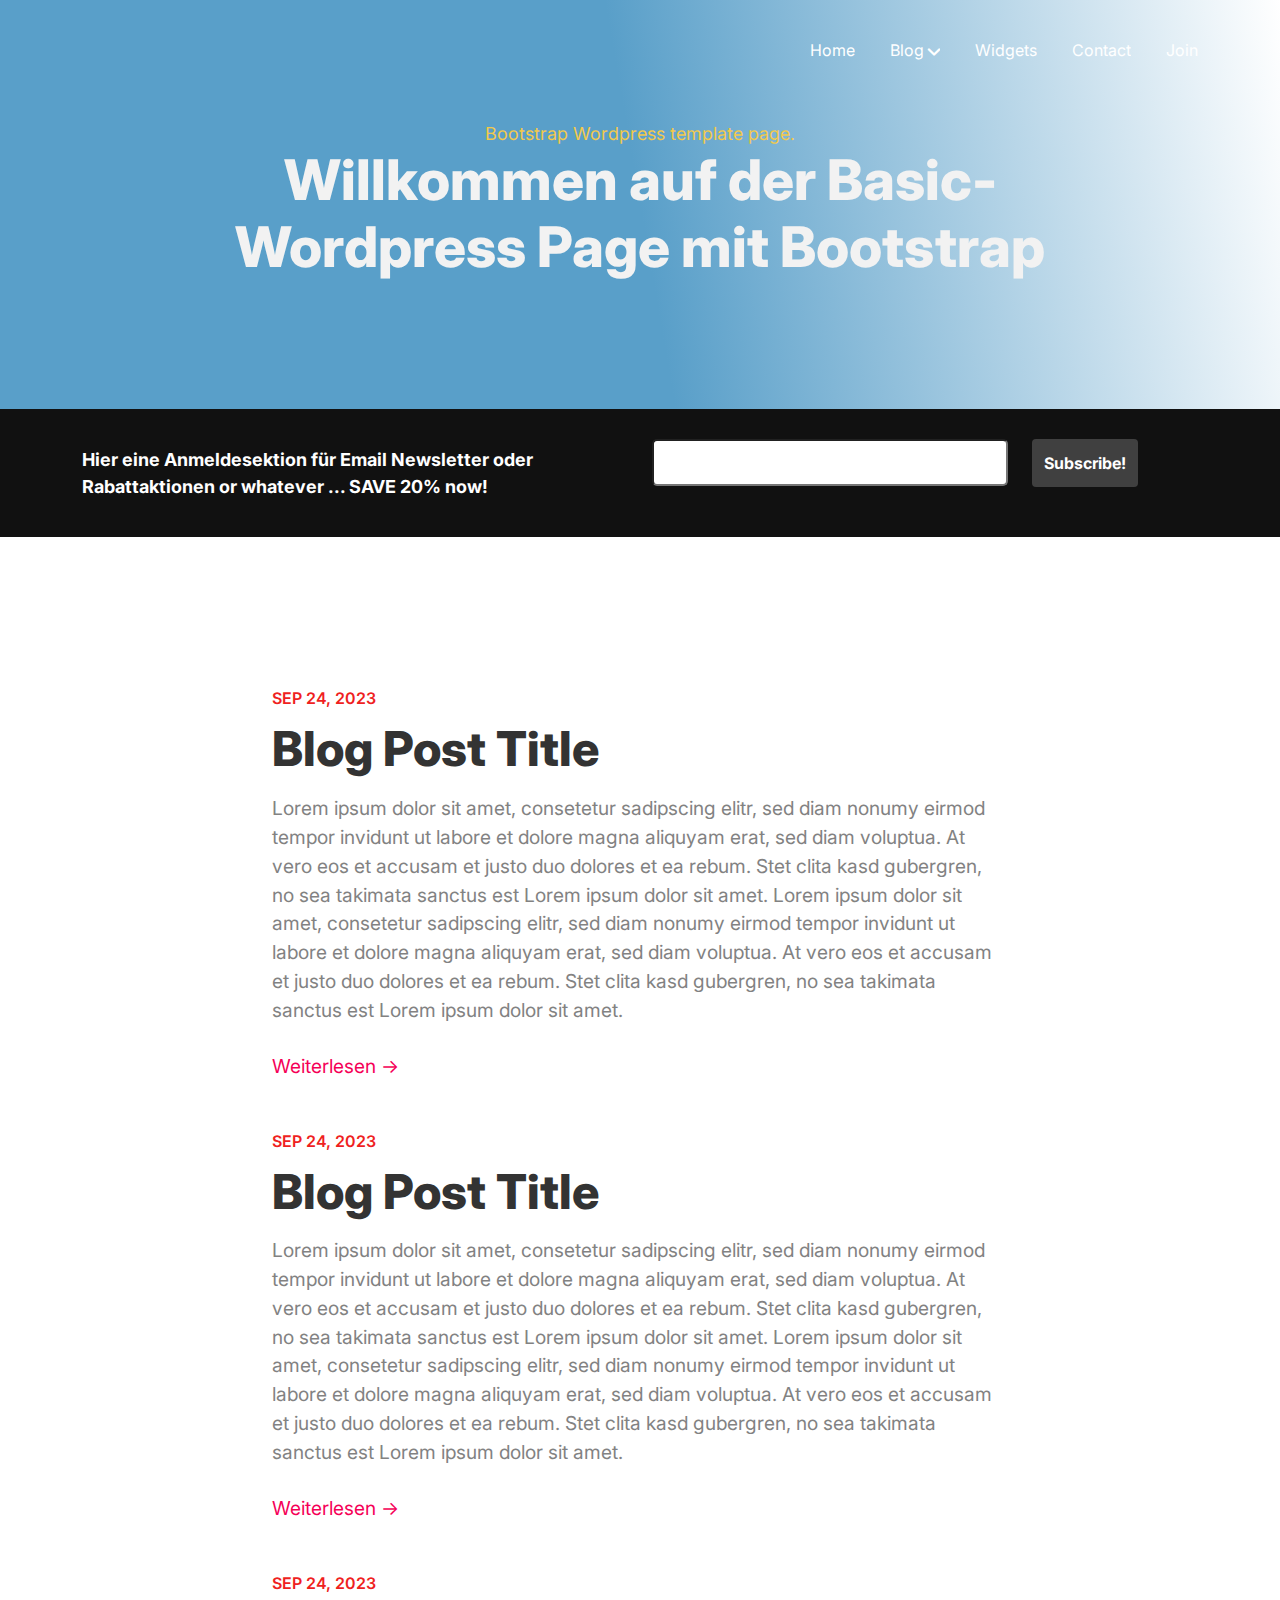
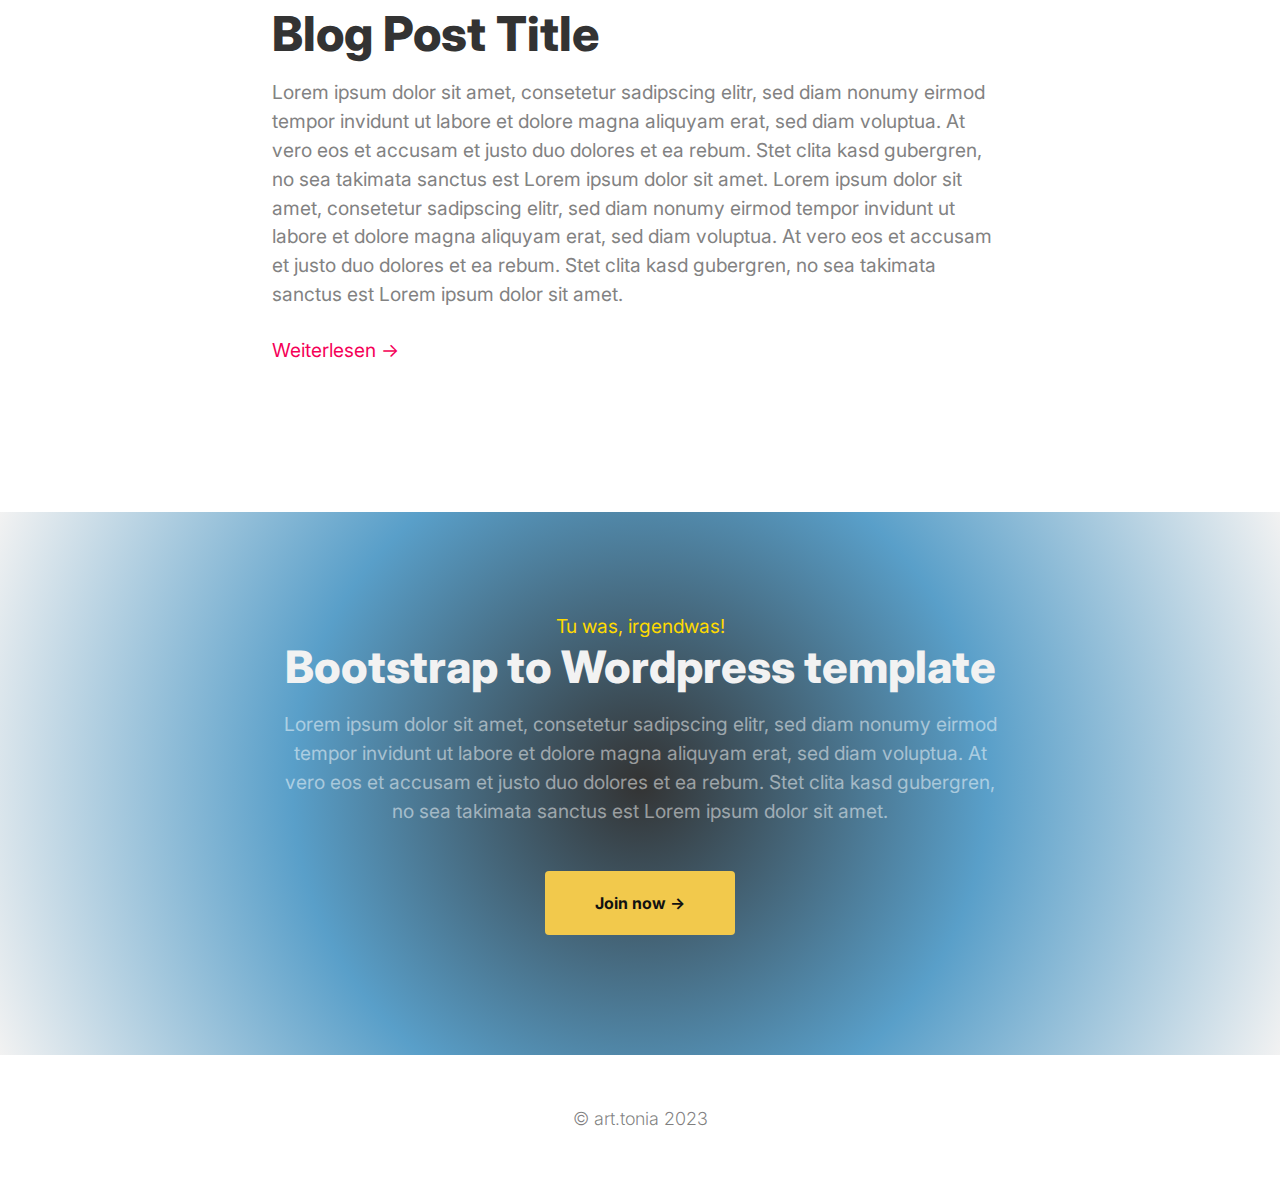
<file: index.html>
<!DOCTYPE html>
<html lang="en">

<head>
  <meta charset="UTF-8">
  <title>art.project</title>
  <meta http-equiv="X-UA-Compatible" content="IE=edge">
  <meta name="viewport" content="width=device-width, initial-scale=1.0">
  <link rel="stylesheet" href="assets/css/bootstrap.min.css">
  <link rel="stylesheet" href="assets/font/flaticon.css">
  <link rel="stylesheet" href="style.css">
  <link rel="preconnect" href="https://fonts.googleapis.com">
  <link rel="preconnect" href="https://fonts.gstatic.com" crossorigin>
  <link href="https://fonts.googleapis.com/css2?family=Inter:wght@400;500;600;700;800&display=swap" rel="stylesheet">
</head>

<body class="blog">

  <div id="top-navigation">
    <div class="container">
      <div class="row justify-content-end">
        <div class="col-md-6">
          <nav class="main-menu">
            <ul class="top-menu d-flex flex-row navigation top-menu justify-content-end list-unstyled">
              <li class="menu-item"><a href="index.html">Home</a></li>
              <li class="menu-item menu-item-has-children"><a href="#">Blog</a>
                <ul class="sub-menu">
                  <li class="menu-item"><a href="single.html">Single Page</a></li>
                  <li class="menu-item"><a href="submenu2.html">Submenu 2</a></li>
                  <li class="menu-item"><a href="submenu3.html">Submenu 3</a></li>
                  <li class="menu-item menu-item-has-children"><a href="index.html">Blog</a>
                    <ul class="sub-menu">
                      <li class="menu-item"><a href="index.html">FAQ</a></li>
                      <li class="menu-item"><a href="index.html">Contact</a></li>
                    </ul>
                  </li>
                </ul>
              </li>
              <li class="menu-item"><a href="widgets.html">Widgets</a></li>
              <li class="menu-item"><a href="contact.html">Contact</a></li>
              <li class="menu-item special-menu"><a href="join.html">Join</a></li>
            </ul>

            <button type="button" class="navbar-open">
              <i class="mobile-nav-toggler flaticon flaticon-menu"></i>
            </button>
          </nav>
        </div>
      </div>
      <!-- Mobile menu -->
      <div class="mobile-menu">
        <div class="menu-backdrop"></div>
        <div class="close-btn">
          <i class="flaticon flaticon-close"></i>
        </div>
        <nav class="menu-box">
          <ul class="navigation clearfix">

          </ul>
        </nav>
      </div>
    </div>
  </div>
  <!-- Title bar -->
  <section class="title-banner">
    <div class="container">
      <div class="row">
        <div class="col-md-10 offset-md-1 l-sm-12 offset-sm-0 overflow-hidden text-center">
          <p class="tag-line sub-title">Bootstrap Wordpress template page.</p>
          <h1 class="page-title">Willkommen auf der Basic- Wordpress Page mit Bootstrap</h1>
        </div>
      </div>
    </div>
  </section>
  <!-- subscribe bar -->
  <section class="subscribe-bar">
    <div class="container">
      <div class="row flex-vertical-center">
        <div class="col-sm-6">
          <p><strong>Hier eine Anmeldesektion für Email Newsletter oder Rabattaktionen or whatever ...
              SAVE 20% now!</strong></p>
        </div>
        <div class="col-sm-6">
          <form class="" action="index.html" method="post">
            <div class="row">
              <div class="col-md-8">
                <input type="text" name="" value="">
              </div>
              <div class="col-md-4">
                <button type="button" name="button" class="btn btn-invert">
                  Subscribe!
                </button>
              </div>
            </div>
          </form>
        </div>
      </div>
    </div>
  </section>
  <!-- Content area -->
  <div class="content-area">
    <div class="container">
      <div class="row">
        <div class="col-md-8 offset-md-2 col-sm-12 offset-sm-0 overflow-hidden">
          <!-- col-sm-12 offset-sm-0 probabaly not needed, need to check-->
          <article class="post my-5">
            <div class="meta">
              <span>Sep 24, 2023</span>
            </div>
            <h2><a href="#">Blog Post Title</a></h2>
            <p class="excerpt">
              Lorem ipsum dolor sit amet, consetetur sadipscing elitr, sed diam nonumy eirmod
              tempor invidunt ut labore et dolore magna aliquyam erat,
              sed diam voluptua. At vero eos et accusam et justo duo dolores et ea rebum. Stet
              clita kasd gubergren, no sea takimata sanctus est Lorem ipsum dolor
              sit amet. Lorem ipsum dolor sit amet, consetetur sadipscing elitr, sed diam nonumy
              eirmod tempor invidunt ut labore et dolore magna aliquyam erat,
              sed diam voluptua. At vero eos et accusam et justo duo dolores et ea rebum. Stet
              clita kasd gubergren, no sea takimata sanctus est Lorem ipsum dolor
              sit amet.
            </p>
            <a href="#" class="read-more">Weiterlesen -&gt;</a>
          </article>

          <article class="post my-5">
            <div class="meta">
              <span>Sep 24, 2023</span>
            </div>
            <h2><a href="#">Blog Post Title</a></h2>
            <p class="excerpt">
              Lorem ipsum dolor sit amet, consetetur sadipscing elitr, sed diam nonumy eirmod
              tempor invidunt ut labore et dolore magna aliquyam erat,
              sed diam voluptua. At vero eos et accusam et justo duo dolores et ea rebum. Stet
              clita kasd gubergren, no sea takimata sanctus est Lorem ipsum dolor
              sit amet. Lorem ipsum dolor sit amet, consetetur sadipscing elitr, sed diam nonumy
              eirmod tempor invidunt ut labore et dolore magna aliquyam erat,
              sed diam voluptua. At vero eos et accusam et justo duo dolores et ea rebum. Stet
              clita kasd gubergren, no sea takimata sanctus est Lorem ipsum dolor
              sit amet.
            </p>
            <a href="#" class="read-more">Weiterlesen -&gt;</a>
          </article>

          <article class="post my-5">
            <div class="meta">
              <span>Sep 24, 2023</span>
            </div>
            <h2><a href="#">Blog Post Title</a></h2>
            <p class="excerpt">
              Lorem ipsum dolor sit amet, consetetur sadipscing elitr, sed diam nonumy eirmod
              tempor invidunt ut labore et dolore magna aliquyam erat,
              sed diam voluptua. At vero eos et accusam et justo duo dolores et ea rebum. Stet
              clita kasd gubergren, no sea takimata sanctus est Lorem ipsum dolor
              sit amet. Lorem ipsum dolor sit amet, consetetur sadipscing elitr, sed diam nonumy
              eirmod tempor invidunt ut labore et dolore magna aliquyam erat,
              sed diam voluptua. At vero eos et accusam et justo duo dolores et ea rebum. Stet
              clita kasd gubergren, no sea takimata sanctus est Lorem ipsum dolor
              sit amet.
            </p>
            <a href="#" class="read-more">Weiterlesen -&gt;</a>
          </article>

        </div>
      </div>
    </div>
  </div>
  <!-- Content area end-->
  <!-- Footer -->
  <footer>
    <div class="footer-calltoaction text-center">
      <div class="container">
        <div class="row">
          <div class="col-md-8 offset-md-2 overflow-hidden">
            <p class="sub-title">Tu was, irgendwas!</p>
            <h2>Bootstrap to Wordpress template</h2>
            <p>Lorem ipsum dolor sit amet, consetetur sadipscing elitr, sed diam nonumy eirmod
              tempor invidunt ut labore et dolore magna aliquyam erat, sed diam voluptua. At vero
              eos et accusam et
              justo duo dolores et ea rebum. Stet clita kasd gubergren, no sea takimata sanctus
              est Lorem ipsum dolor sit amet.</p>
            <a href="#" class="btn btn-primary">Join now &rarr;</a>
          </div>
        </div>
      </div>
    </div>
    <div class="copyright text-center">
      <p>&copy; art.tonia 2023</p>
    </div>
  </footer>

  <!--
    <script type="text/javascript">
        console.log('DEBUG_HABUSS1');
    </script>
    -->

  <script src="assets/js/bootstrap.min.js"></script>
  <script src="assets/js/jquery-3.7.0.min.js"></script>
  <script src="assets/js/main-script.js"></script>
</body>

</html>
</file>
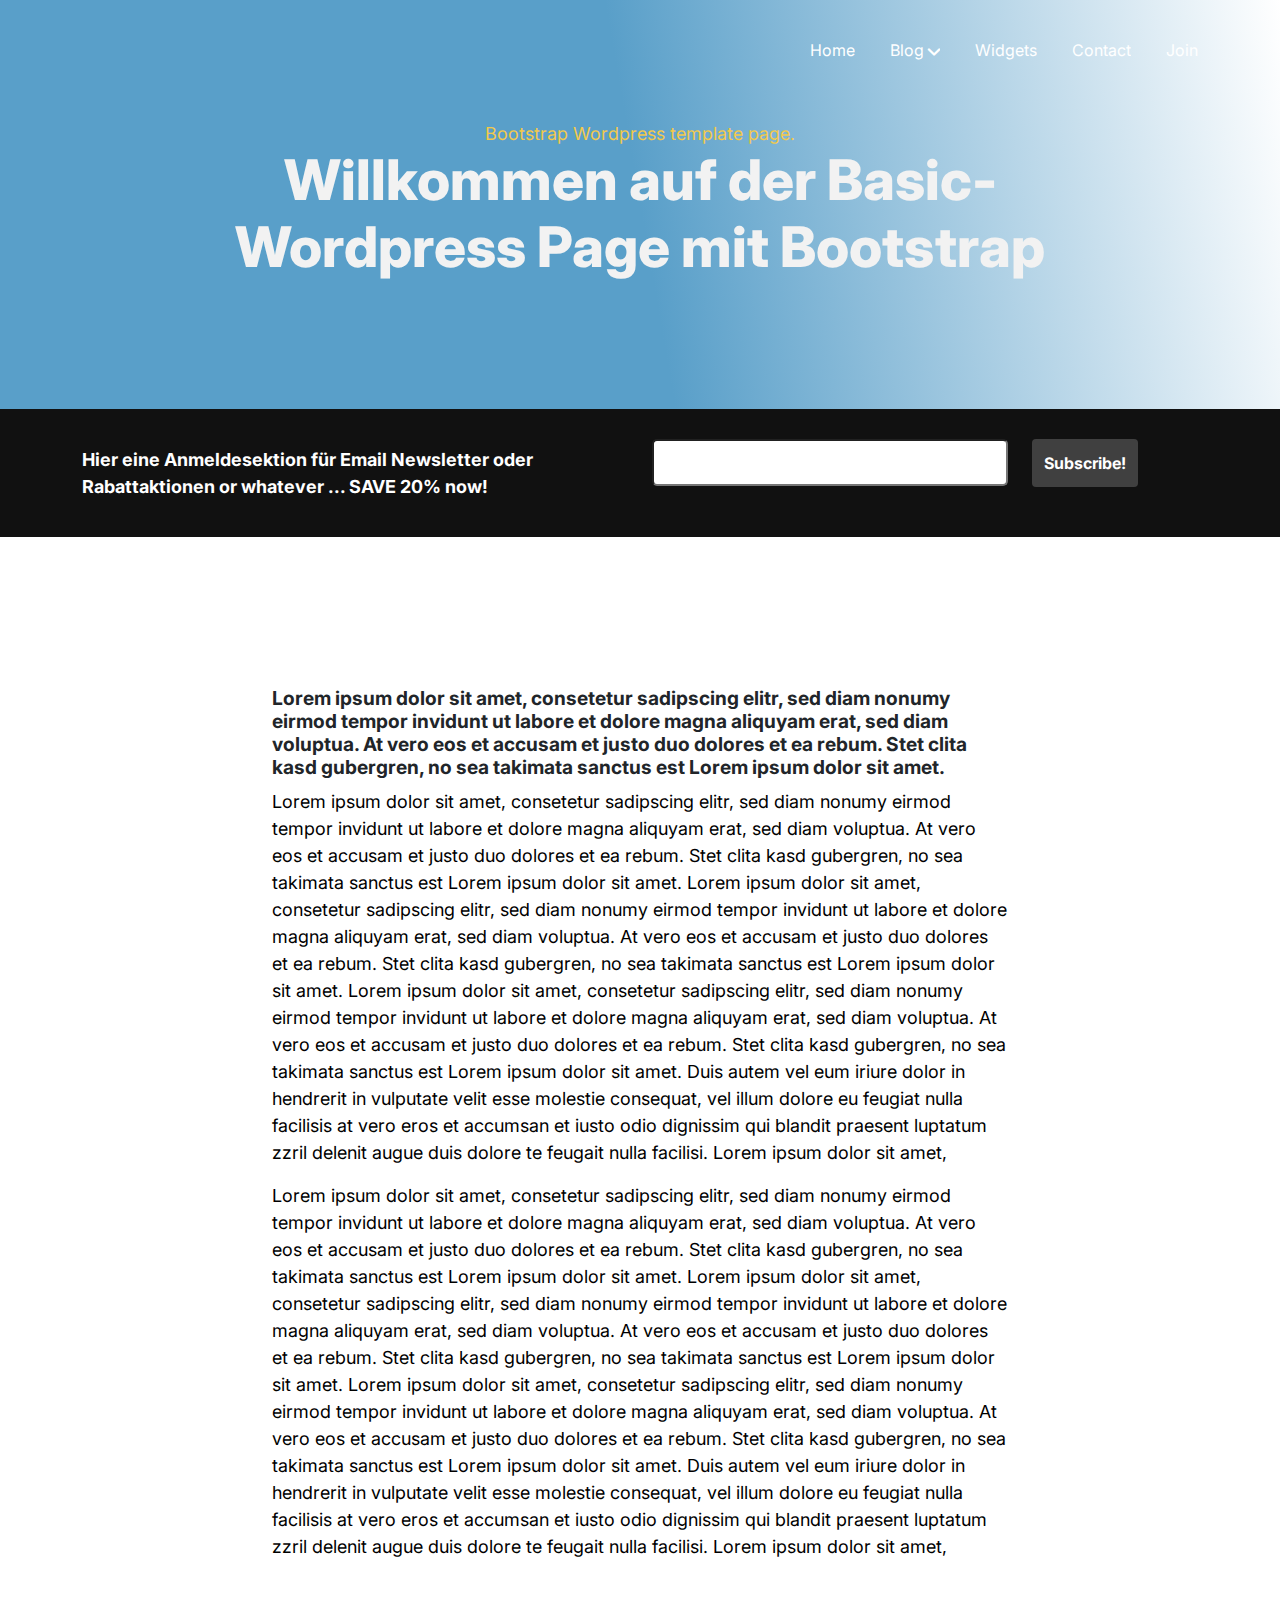
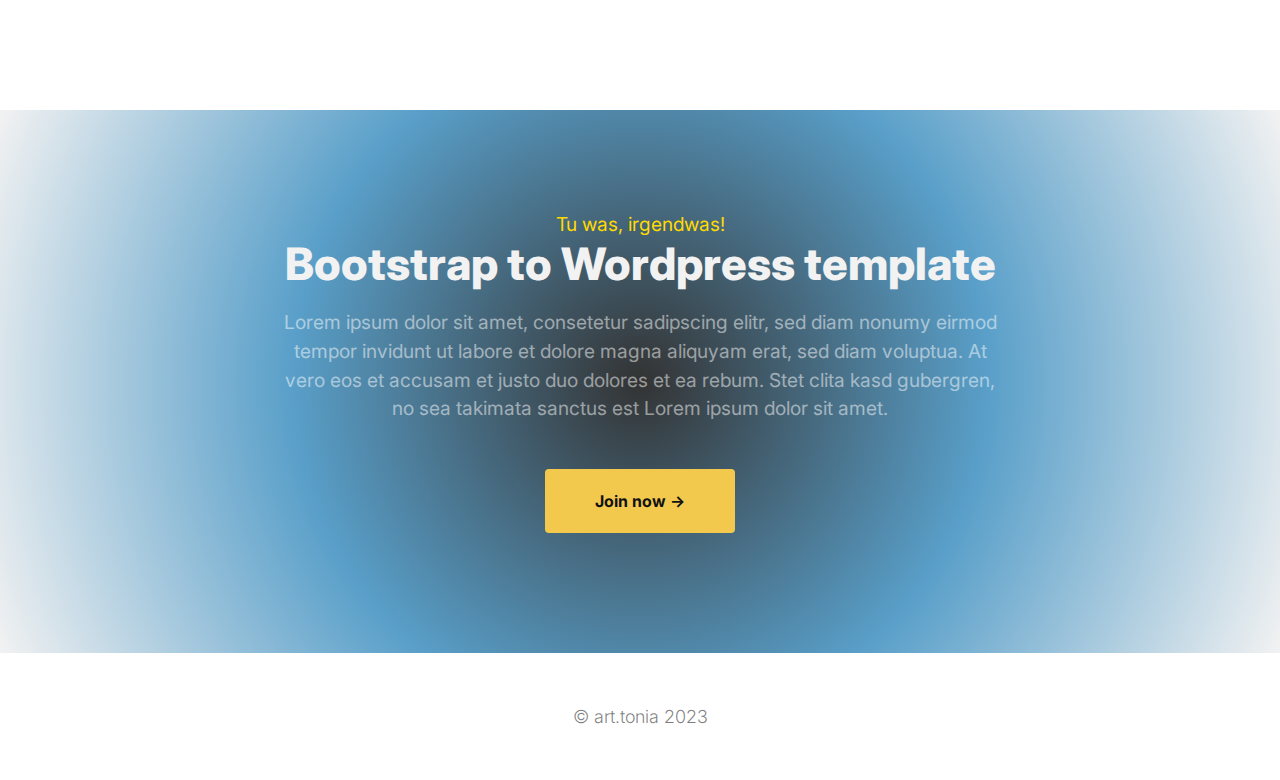
<file: single.html>
<!DOCTYPE html>
<html lang="en">

<head>
  <meta charset="UTF-8">
  <title>art.project</title>
  <meta http-equiv="X-UA-Compatible" content="IE=edge">
  <meta name="viewport" content="width=device-width, initial-scale=1.0">
  <link rel="stylesheet" href="assets/css/bootstrap.min.css">
  <link rel="stylesheet" href="assets/font/flaticon.css">
  <link rel="stylesheet" href="style.css">
  <link rel="preconnect" href="https://fonts.googleapis.com">
  <link rel="preconnect" href="https://fonts.gstatic.com" crossorigin>
  <link href="https://fonts.googleapis.com/css2?family=Inter:wght@400;500;600;700;800&display=swap" rel="stylesheet">
</head>

<body class="single-post">

  <div id="top-navigation">
    <div class="container">
      <div class="row justify-content-end">
        <div class="col-md-6">
          <nav class="main-menu">
            <ul class="top-menu d-flex flex-row navigation top-menu justify-content-end list-unstyled">
              <li class="menu-item"><a href="index.html">Home</a></li>
              <li class="menu-item menu-item-has-children"><a href="#">Blog</a>
                <ul class="sub-menu">
                  <li class="menu-item"><a href="single.html">Single Page</a></li>
                  <li class="menu-item"><a href="submenu2.html">Submenu 2</a></li>
                  <li class="menu-item"><a href="submenu3.html">Submenu 3</a></li>
                  <li class="menu-item menu-item-has-children"><a href="index.html">Blog</a>
                    <ul class="sub-menu">
                      <li class="menu-item"><a href="index.html">Blog</a></li>
                      <li class="menu-item"><a href="index.html">FAQ</a></li>
                      <li class="menu-item"><a href="index.html">Contact</a></li>
                    </ul>
                  </li>
                </ul>
              </li>
              <li class="menu-item"><a href="widgets.html">Widgets</a></li>
              <li class="menu-item"><a href="contact.html">Contact</a></li>
              <li class="menu-item special-menu"><a href="join.html">Join</a></li>
            </ul>

            <button type="button" class="navbar-open">
              <i class="mobile-nav-toggler flaticon flaticon-menu"></i>
            </button>

          </nav>
        </div>
      </div>
      <!-- Mobile menu -->
      <div class="mobile-menu">
        <div class="menu-backdrop"></div>
        <div class="close-btn">
          <i class="flaticon flaticon-close"></i>
        </div>
        <nav class="menu-box">
          <ul class="navigation clearfix">

          </ul>
        </nav>
      </div>
    </div>
  </div>
  <!-- Title bar -->
  <section class="title-banner">
    <div class="container">
      <div class="row">
        <div class="col-md-10 offset-md-1 l-sm-12 offset-sm-0 overflow-hidden text-center">
          <p class="tag-line sub-title">Bootstrap Wordpress template page.</p>
          <h1 class="page-title">Willkommen auf der Basic- Wordpress Page mit Bootstrap</h1>
        </div>
      </div>
    </div>
  </section>
  <!-- subscribe bar -->
  <section class="subscribe-bar">
    <div class="container">
      <div class="row flex-vertical-center">
        <div class="col-sm-6">
          <p><strong>Hier eine Anmeldesektion für Email Newsletter oder Rabattaktionen or whatever ...
              SAVE 20% now!</strong></p>
        </div>
        <div class="col-sm-6">
          <form class="" action="index.html" method="post">
            <div class="row">
              <div class="col-md-8">
                <input type="text" name="" value="">
              </div>
              <div class="col-md-4">
                <button type="button" name="button" class="btn btn-invert">
                  Subscribe!
                </button>
              </div>
            </div>
          </form>
        </div>
      </div>
    </div>
  </section>

  <div class="content-area">
    <div class="container">
      <div class="row">
        <div class="col-md-8 offset-md-2 overflow-hidden">
          <article class="post">
            <h4>Lorem ipsum dolor sit amet, consetetur sadipscing elitr, sed diam nonumy eirmod tempor
              invidunt ut labore et dolore magna aliquyam erat, sed diam voluptua.
              At vero eos et accusam et justo duo dolores et ea rebum. Stet clita kasd gubergren, no sea
              takimata sanctus est Lorem ipsum dolor sit amet.</h4>
            <p>Lorem ipsum dolor sit amet, consetetur sadipscing elitr, sed diam nonumy eirmod tempor
              invidunt ut labore et dolore magna aliquyam erat, sed diam voluptua. At vero eos et accusam
              et justo duo dolores et ea rebum. Stet clita kasd gubergren, no sea takimata sanctus est
              Lorem ipsum dolor sit amet. Lorem ipsum dolor sit amet, consetetur sadipscing elitr, sed
              diam nonumy eirmod tempor invidunt ut labore et dolore magna aliquyam erat, sed diam
              voluptua. At vero eos et accusam et justo duo dolores et ea rebum. Stet clita kasd
              gubergren, no sea takimata sanctus est Lorem ipsum dolor sit amet. Lorem ipsum dolor sit
              amet, consetetur sadipscing elitr, sed diam nonumy eirmod tempor invidunt ut labore et
              dolore magna aliquyam erat, sed diam voluptua. At vero eos et accusam et justo duo dolores
              et ea rebum. Stet clita kasd gubergren, no sea takimata sanctus est Lorem ipsum dolor sit
              amet.

              Duis autem vel eum iriure dolor in hendrerit in vulputate velit esse molestie consequat, vel
              illum dolore eu feugiat nulla facilisis at vero eros et accumsan et iusto odio dignissim qui
              blandit praesent luptatum zzril delenit augue duis dolore te feugait nulla facilisi. Lorem
              ipsum dolor sit amet,</p>
            <p>Lorem ipsum dolor sit amet, consetetur sadipscing elitr, sed diam nonumy eirmod tempor
              invidunt ut labore et dolore magna aliquyam erat, sed diam voluptua. At vero eos et accusam
              et justo duo dolores et ea rebum. Stet clita kasd gubergren, no sea takimata sanctus est
              Lorem ipsum dolor sit amet. Lorem ipsum dolor sit amet, consetetur sadipscing elitr, sed
              diam nonumy eirmod tempor invidunt ut labore et dolore magna aliquyam erat, sed diam
              voluptua. At vero eos et accusam et justo duo dolores et ea rebum. Stet clita kasd
              gubergren, no sea takimata sanctus est Lorem ipsum dolor sit amet. Lorem ipsum dolor sit
              amet, consetetur sadipscing elitr, sed diam nonumy eirmod tempor invidunt ut labore et
              dolore magna aliquyam erat, sed diam voluptua. At vero eos et accusam et justo duo dolores
              et ea rebum. Stet clita kasd gubergren, no sea takimata sanctus est Lorem ipsum dolor sit
              amet.

              Duis autem vel eum iriure dolor in hendrerit in vulputate velit esse molestie consequat, vel
              illum dolore eu feugiat nulla facilisis at vero eros et accumsan et iusto odio dignissim qui
              blandit praesent luptatum zzril delenit augue duis dolore te feugait nulla facilisi. Lorem
              ipsum dolor sit amet,</p>
          </article>
        </div>
      </div>
    </div>

  </div>

  <footer>
    <div class="footer-calltoaction text-center">
      <div class="container">
        <div class="row">
          <div class="col-md-8 offset-md-2 overflow-hidden">
            <p class="sub-title">Tu was, irgendwas!</p>
            <h2>Bootstrap to Wordpress template</h2>
            <p>Lorem ipsum dolor sit amet, consetetur sadipscing elitr, sed diam nonumy eirmod
              tempor invidunt ut labore et dolore magna aliquyam erat, sed diam voluptua. At vero
              eos et accusam et
              justo duo dolores et ea rebum. Stet clita kasd gubergren, no sea takimata sanctus
              est Lorem ipsum dolor sit amet.</p>
            <a href="#" class="btn btn-primary">Join now &rarr;</a>
          </div>
        </div>
      </div>
    </div>
    <div class="copyright text-center">
      <p>&copy; art.tonia 2023</p>
    </div>
  </footer>

  <!--
<script type="text/javascript">
    console.log('DEBUG_HABUSS1');
</script>
-->

  <script src="assets/js/bootstrap.min.js"></script>
  <script src="assets/js/jquery-3.7.0.min.js"></script>
  <script src="assets/js/main-script.js"></script>
</body>

</html>
</file>
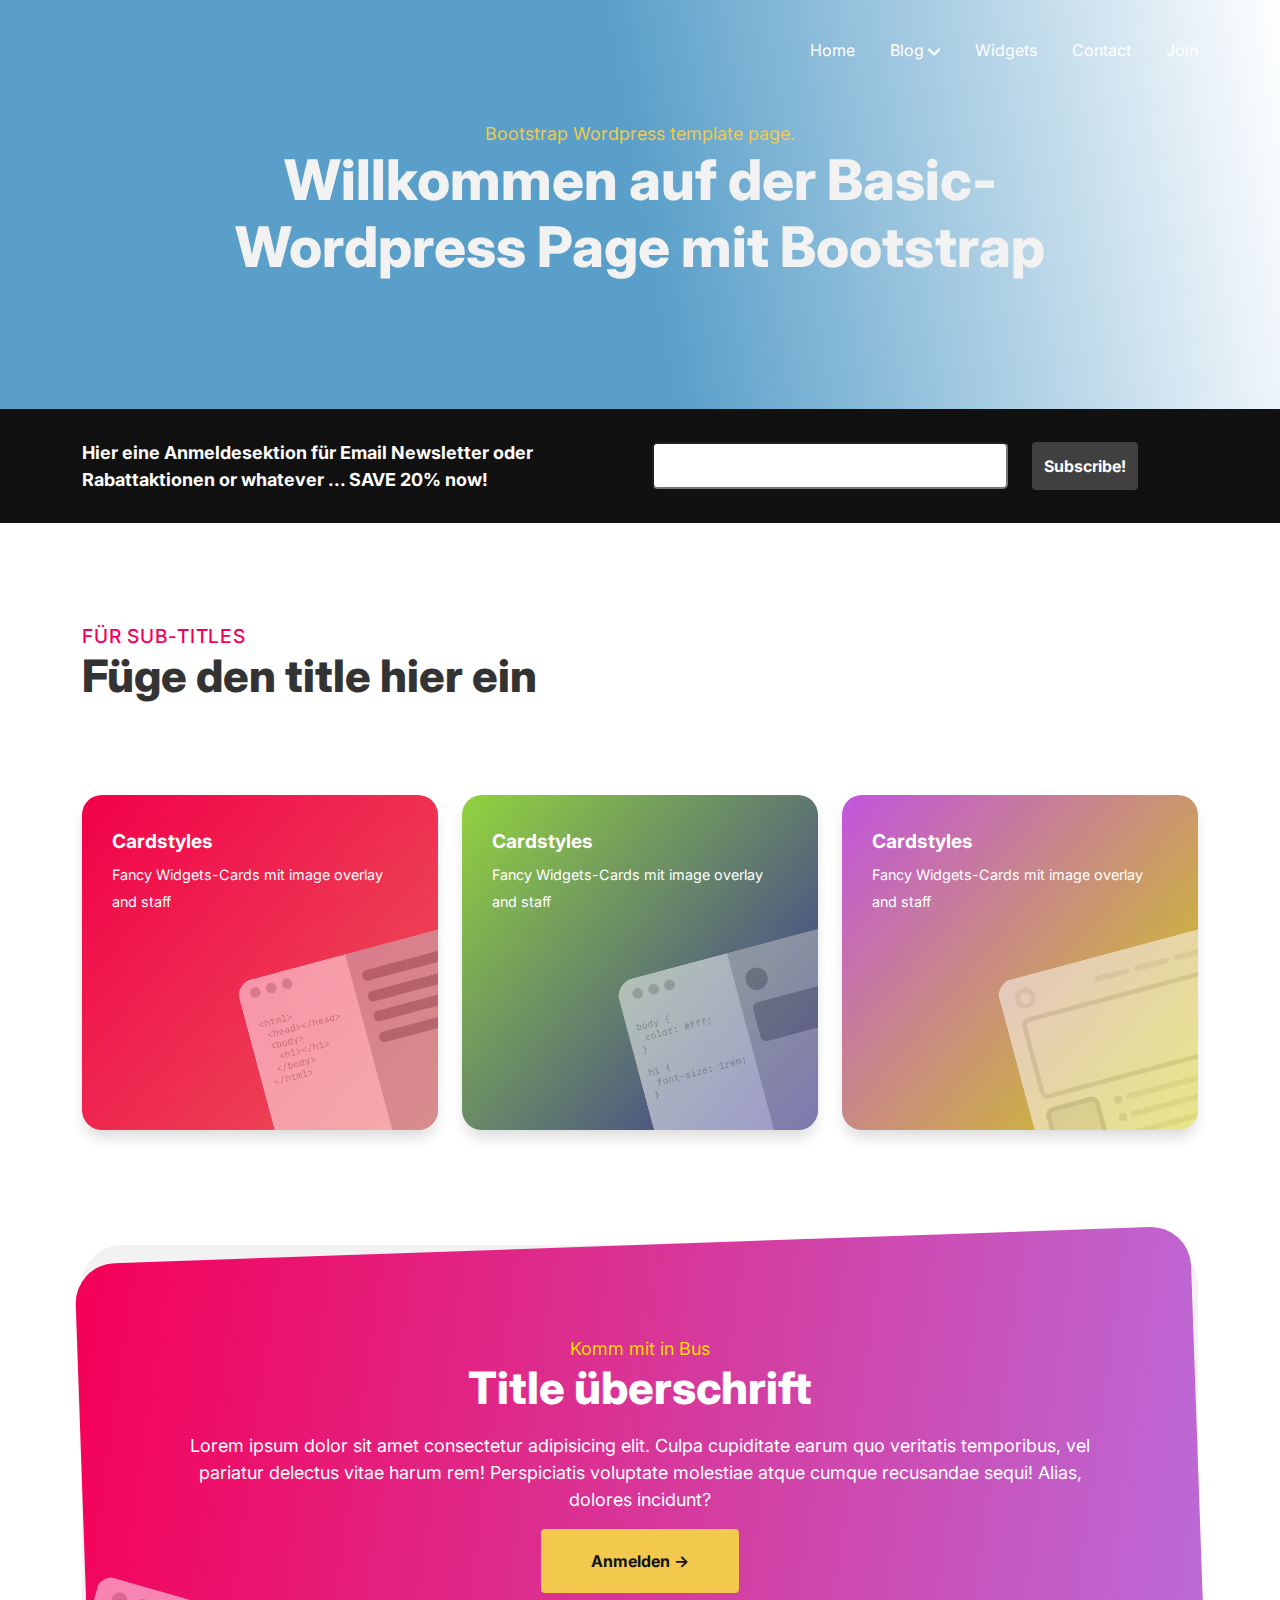
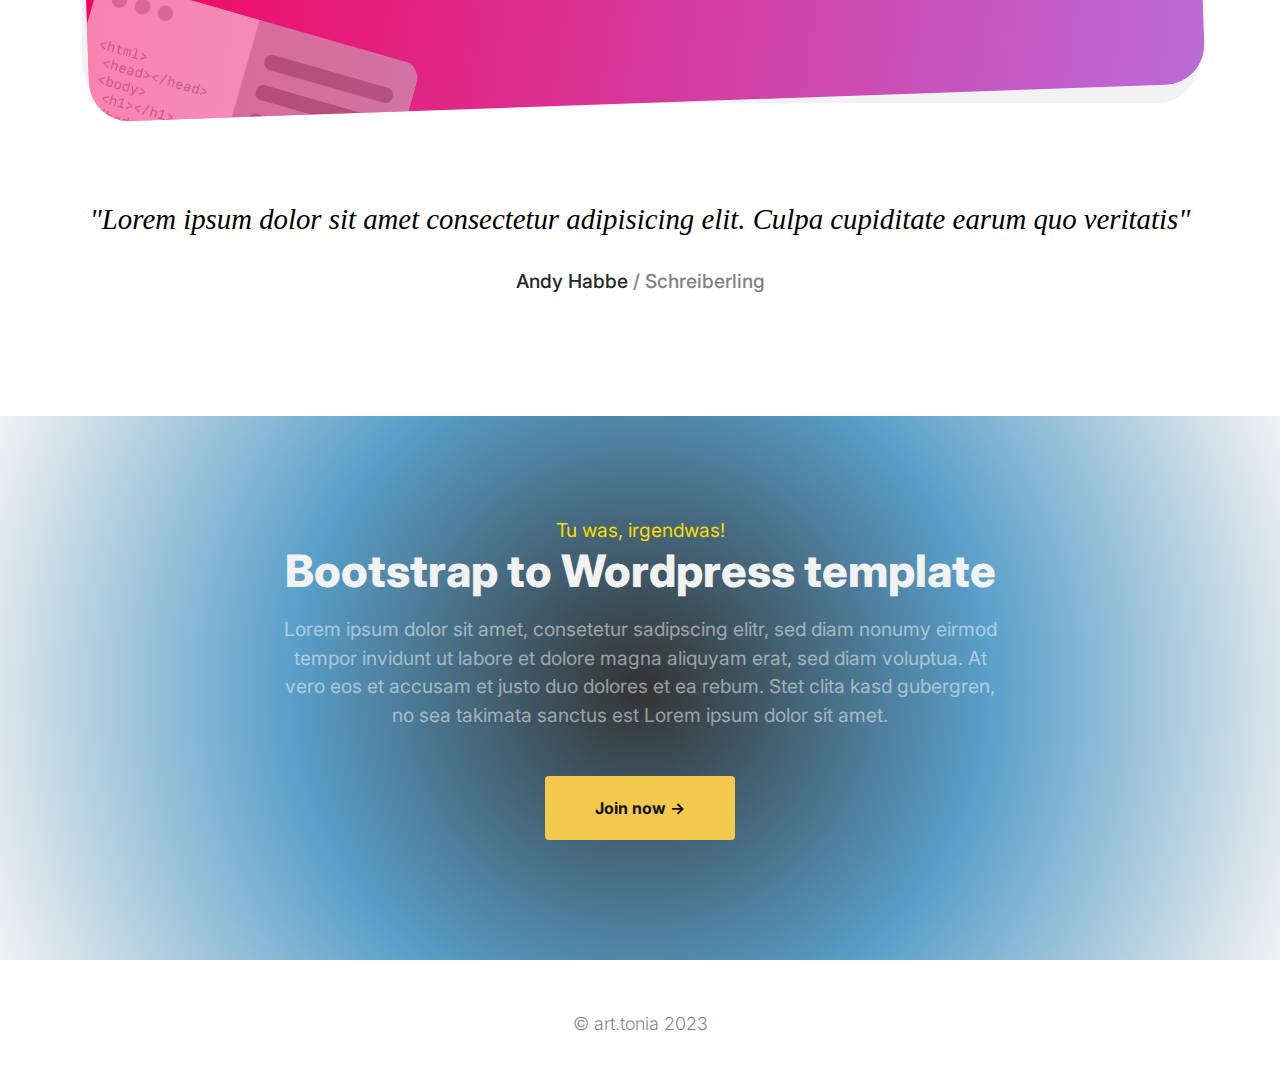
<file: widgets.html>
<!DOCTYPE html>
<html lang="en">

<head>
  <meta charset="UTF-8">
  <title>art.project</title>
  <meta http-equiv="X-UA-Compatible" content="IE=edge">
  <meta name="viewport" content="width=device-width, initial-scale=1.0">
  <link rel="stylesheet" href="assets/css/bootstrap.min.css">
  <link rel="stylesheet" href="assets/font/flaticon.css">
  <link rel="stylesheet" href="style.css">
  <link rel="preconnect" href="https://fonts.googleapis.com">
  <link rel="preconnect" href="https://fonts.gstatic.com" crossorigin>
  <link href="https://fonts.googleapis.com/css2?family=Inter:wght@400;500;600;700;800&display=swap" rel="stylesheet">
</head>

<body class="single-post">

  <div id="top-navigation">
    <div class="container">
      <div class="row justify-content-end">
        <div class="col-md-6">
          <nav class="main-menu">
            <ul class="top-menu d-flex flex-row navigation top-menu justify-content-end list-unstyled">
              <li class="menu-item"><a href="index.html">Home</a></li>
              <li class="menu-item menu-item-has-children"><a href="#">Blog</a>
                <ul class="sub-menu">
                  <li class="menu-item"><a href="single.html">Single Page</a></li>
                  <li class="menu-item"><a href="submenu2.html">Submenu 2</a></li>
                  <li class="menu-item"><a href="submenu3.html">Submenu 3</a></li>
                  <li class="menu-item menu-item-has-children"><a href="index.html">Blog</a>
                    <ul class="sub-menu">
                      <li class="menu-item"><a href="index.html">Blog</a></li>
                      <li class="menu-item"><a href="index.html">FAQ</a></li>
                      <li class="menu-item"><a href="index.html">Contact</a></li>
                    </ul>
                  </li>
                </ul>
              </li>
              <li class="menu-item"><a href="witgeds.html">Widgets</a></li>
              <li class="menu-item"><a href="contact.html">Contact</a></li>
              <li class="menu-item special-menu"><a href="join.html">Join</a></li>
            </ul>

            <button type="button" class="navbar-open">
              <i class="mobile-nav-toggler flaticon flaticon-menu"></i>
            </button>
          </nav>
        </div>
      </div>
      <!-- Mobile menu -->
      <div class="mobile-menu">
        <div class="menu-backdrop"></div>
        <div class="close-btn">
          <i class="flaticon flaticon-close"></i>
        </div>
        <nav class="menu-box">
          <ul class="navigation clearfix">

          </ul>
        </nav>
      </div>
    </div>
  </div>
  <!-- Title bar -->
  <section class="title-banner">
    <div class="container">
      <div class="row">
        <div class="col-md-10 offset-md-1 l-sm-12 offset-sm-0 overflow-hidden text-center">
          <p class="tag-line sub-title">Bootstrap Wordpress template page.</p>
          <h1 class="page-title">Willkommen auf der Basic- Wordpress Page mit Bootstrap</h1>
        </div>
      </div>
    </div>
  </section>
  <!-- subscribe bar -->
  <section class="subscribe-bar">
    <div class="container">
      <div class="row flex-vertical-center">
        <div class="col-sm-6">
          <p><strong>Hier eine Anmeldesektion für Email Newsletter oder Rabattaktionen or whatever ...
              SAVE 20% now!</strong></p>
        </div>
        <div class="col-sm-6">
          <form class="" action="index.html" method="post">
            <div class="row">
              <div class="col-lg-8">
                <input type="text" name="" value="">
              </div>
              <div class="col-lg-4">
                <button type="button" name="button" class="btn btn-invert m-0">
                  Subscribe!
                </button>
              </div>
            </div>
          </form>
        </div>
      </div>
    </div>
  </section>

  <div class="content-area">
    <div class="container">
      <div class="row">
        <div class="col-sm-12">
          <div class="title-wrapper">
            <p class="sub-title">Für sub-titles</p>
            <h2>Füge den title hier ein</h2>
          </div>
        </div>
      </div>

      <div class="spacer"></div>

      <div class="row">

        <div class="col-md-4">
          <div class="text-card style-1">
            <div class="overlay"></div>
            <h4>Cardstyles</h4>
            <p>Fancy Widgets-Cards mit image overlay and staff</p>
            <div class="overlay-image">
              <img src="assets/images/card-date.png" alt="illustration">
            </div>
          </div>
        </div>

        <div class="col-md-4">
          <div class="text-card style-2">
            <div class="overlay"></div>
            <h4>Cardstyles </h4>
            <p>Fancy Widgets-Cards mit image overlay and staff</p>
            <div class="overlay-image">
              <img src="assets/images/card-editor.png" alt="illustration">
            </div>
          </div>
        </div>

        <div class="col-md-4">
          <div class="text-card style-3">
            <div class="overlay"></div>
            <h4>Cardstyles </h4>
            <p>Fancy Widgets-Cards mit image overlay and staff</p>
            <div class="overlay-image">
              <img src="assets/images/card-page.png" alt="illustration">
            </div>
          </div>
        </div>

      </div>

      <div class="spacer"></div>

      <div class="row">
        <div class="col-md-12">
          <div class="section-call-to-action">
            <div class="overlay">
              <div class="overlay-image">
                <img src="assets/images/card-date.png" alt="illustration">
              </div>
            </div>
            <div class="underlay-bg"></div>

            <p class="sub-title">Komm mit in Bus</p>
            <h2>Title überschrift</h2>
            <p>Lorem ipsum dolor sit amet consectetur adipisicing elit. Culpa cupiditate earum quo veritatis temporibus, vel pariatur delectus vitae harum rem!
              Perspiciatis voluptate molestiae atque cumque recusandae sequi! Alias, dolores incidunt?</p>
            <a href="#" class="btn btn-primary">Anmelden -&gt;</a>

          </div>

        </div>
      </div>
      <div class="spacer"></div>

      <div class="row">
        <div class="col-md-12">
          <div class="testimonial-wrapper">
            <blockquote class="testimonial">
              <p>"Lorem ipsum dolor sit amet consectetur adipisicing elit. Culpa cupiditate earum quo veritatis"</p>
              <cite>Andy Habbe <span>/ Schreiberling</span></cite>
            </blockquote>
          </div>
        </div>
      </div>

    </div>

  </div>

  <footer>
    <div class="footer-calltoaction text-center">
      <div class="container">
        <div class="row">
          <div class="col-md-8 offset-md-2 overflow-hidden">
            <p class="sub-title">Tu was, irgendwas!</p>
            <h2>Bootstrap to Wordpress template</h2>
            <p>Lorem ipsum dolor sit amet, consetetur sadipscing elitr, sed diam nonumy eirmod
              tempor invidunt ut labore et dolore magna aliquyam erat, sed diam voluptua. At vero
              eos et accusam et
              justo duo dolores et ea rebum. Stet clita kasd gubergren, no sea takimata sanctus
              est Lorem ipsum dolor sit amet.</p>
            <a href="#" class="btn btn-primary">Join now -&gt;</a>
          </div>
        </div>
      </div>
    </div>
    <div class="copyright text-center">
      <p>&copy; art.tonia 2023</p>
    </div>
  </footer>

  <!--
<script type="text/javascript">
    console.log('DEBUG_HABUSS1');
</script>
-->

  <script src="assets/js/bootstrap.min.js"></script>
  <script src="assets/js/jquery-3.7.0.min.js"></script>
  <script src="assets/js/main-script.js"></script>
</body>

</html>
</file>
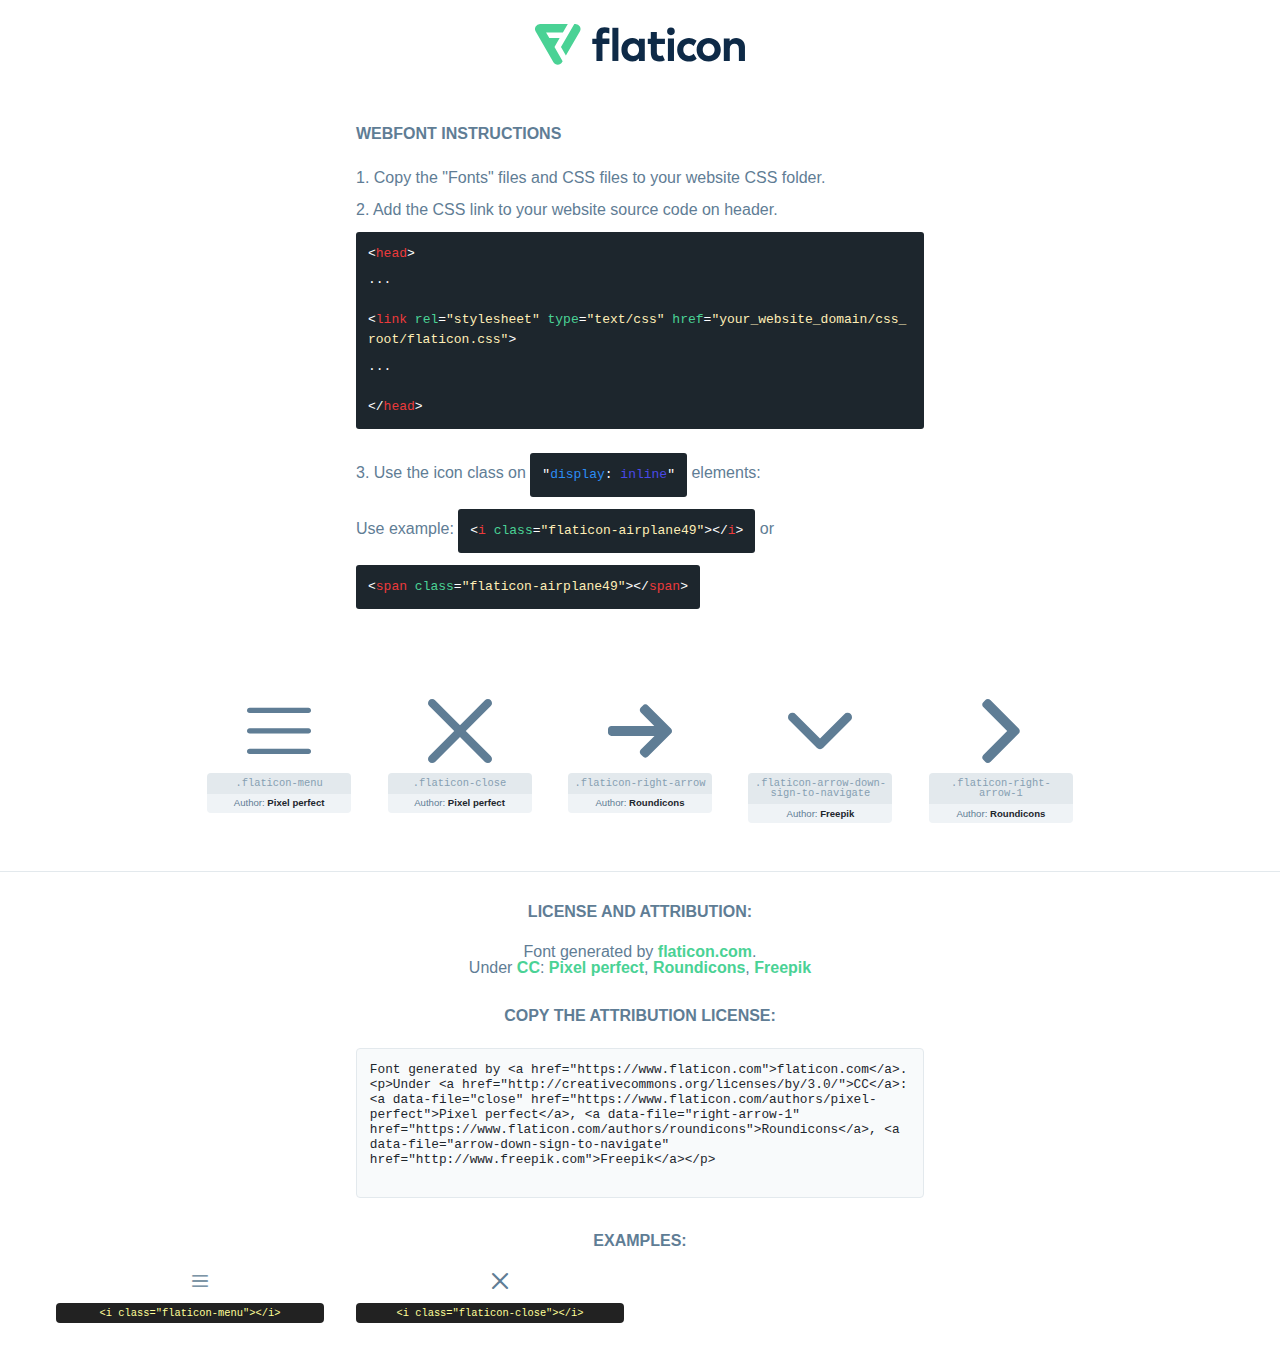
<file: assets/font/flaticon.html>
<!DOCTYPE html>
<html lang="en">
<head>
    <title>Flaticon Webfont</title>
    <link rel="stylesheet" type="text/css" href="flaticon.css"/>
    <meta charset="UTF-8">
    <style>
        html, body, div, span, applet, object, iframe,
        h1, h2, h3, h4, h5, h6, p, blockquote, pre,
        a, abbr, acronym, address, big, cite, code,
        del, dfn, em, img, ins, kbd, q, s, samp,
        small, strike, strong, sub, sup, tt, var,
        b, u, i, center,
        dl, dt, dd, ol, ul, li,
        fieldset, form, label, legend,
        table, caption, tbody, tfoot, thead, tr, th, td,
        article, aside, canvas, details, embed,
        figure, figcaption, footer, header, hgroup,
        menu, nav, output, ruby, section, summary,
        time, mark, audio, video {
            margin: 0;
            padding: 0;
            border: 0;
            font-size: 100%;
            font: inherit;
            vertical-align: baseline;
        }

        /* HTML5 display-role reset for older browsers */
        article, aside, details, figcaption, figure,
        footer, header, hgroup, menu, nav, section {
            display: block;
        }

        body {
            line-height: 1;
        }

        ol, ul {
            list-style: none;
        }

        blockquote, q {
            quotes: none;
        }

        blockquote:before, blockquote:after,
        q:before, q:after {
            content: '';
            content: none;
        }

        table {
            border-collapse: collapse;
            border-spacing: 0;
        }

        body {
            font-family: Helvetica, Arial, sans-serif;
            font-size: 16px;
            color: #5f7d95;
        }

        a {
            color: #4AD295;
            font-weight: bold;
            text-decoration: none;
        }

        * {
            -moz-box-sizing: border-box;
            -webkit-box-sizing: border-box;
            box-sizing: border-box;
            margin: 0;
            padding: 0;
        }

        [class^="flaticon-"]:before, [class*=" flaticon-"]:before, [class^="flaticon-"]:after, [class*=" flaticon-"]:after {
            font-family: Flaticon;
            font-size: 30px;
            font-style: normal;
            margin-left: 20px;
            color: #333;
        }

        .wrapper {
            max-width: 600px;
            margin: auto;
            padding: 0 1em;
        }

        .title {
            margin-bottom: 24px;
            text-transform: uppercase;
            font-weight: bold;
        }

        header {
            text-align: center;
            padding: 24px;
        }

        header .logo {
            width: 210px;
            height: auto;
            border: none;
            display: inline-block;
        }

        header strong {
            font-size: 28px;
            font-weight: 500;
            vertical-align: middle;
        }

        .demo {
            margin: 2em auto;
            line-height: 1.25em;
        }

        .demo ul li {
            margin-bottom: 12px;
        }

        .demo ul li code {
            background-color: #1D262D;
            border-radius: 3px;
            padding: 12px;
            display: inline-block;
            color: #fff;
            font-family: Consolas, Monaco, Lucida Console, Liberation Mono, DejaVu Sans Mono, Bitstream Vera Sans Mono, Courier New, monospace;
            font-weight: lighter;
            margin-top: 12px;
            font-size: 13px;
            word-break: break-all;
        }

        .demo ul li code .red {
            color: #EC3A3B;
        }

        .demo ul li code .green {
            color: #4AD295;
        }

        .demo ul li code .yellow {
            color: #FFEEB6;
        }

        .demo ul li code .blue {
            color: #2C8CF4;
        }

        .demo ul li code .purple {
            color: #4949E7;
        }

        .demo ul li code .dots {
            margin-top: 0.5em;
            display: block;
        }

        #glyphs {
            border-bottom: 1px solid #E3E9ED;
            padding: 2em 0;
            text-align: center;
        }

        .glyph {
            display: inline-block;
            width: 9em;
            margin: 1em;
            text-align: center;
            vertical-align: top;
            background: #FFF;
        }

        .glyph .flaticon {
            padding: 10px;
            display: block;
            font-family: "Flaticon";
            font-size: 64px;
            line-height: 1;
        }

        .glyph .flaticon:before {
            font-size: 64px;
            color: #5f7d95;
            margin-left: 0;
        }

        .class-name {
            font-size: 0.65em;
            background-color: #E3E9ED;
            color: #869FB2;
            border-radius: 4px 4px 0 0;
            padding: 0.5em;
            font-family: Consolas, Monaco, Lucida Console, Liberation Mono, DejaVu Sans Mono, Bitstream Vera Sans Mono, Courier New, monospace;
        }

        .author-name {
            font-size: 0.6em;
            background-color: #EFF3F6;
            border-top: 0;
            border-radius: 0 0 4px 4px;
            padding: 0.5em;
        }

        .author-name a {
            color: #1D262D;
        }

        .class-name:last-child {
            font-size: 10px;
            color: #888;
        }

        .class-name:last-child a {
            font-size: 10px;
            color: #555;
        }

        .glyph > input {
            display: block;
            width: 100px;
            margin: 5px auto;
            text-align: center;
            font-size: 12px;
            cursor: text;
        }

        .glyph > input.icon-input {
            font-family: "Flaticon";
            font-size: 16px;
            margin-bottom: 10px;
        }

        .attribution .title {
            margin-top: 2em;
        }

        .attribution textarea {
            background-color: #F8FAFB;
            color: #1D262D;
            padding: 1em;
            border: none;
            box-shadow: none;
            border: 1px solid #E3E9ED;
            border-radius: 4px;
            resize: none;
            width: 100%;
            height: 150px;
            font-size: 0.8em;
            font-family: Consolas, Monaco, Lucida Console, Liberation Mono, DejaVu Sans Mono, Bitstream Vera Sans Mono, Courier New, monospace;
            -webkit-appearance: none;
        }

        .attribution textarea:hover {
            border-color: #CFD9E0;
        }

        .attribution textarea:focus {
            border-color: #4AD295;
        }

        .iconsuse {
            margin: 2em auto;
            text-align: center;
            max-width: 1200px;
        }

        .iconsuse:after {
            content: '';
            display: table;
            clear: both;
        }

        .iconsuse .image {
            float: left;
            width: 25%;
            padding: 0 1em;
        }

        .iconsuse .image p {
            margin-bottom: 1em;
        }

        .iconsuse .image span {
            display: block;
            font-size: 0.65em;
            background-color: #222;
            color: #fff;
            border-radius: 4px;
            padding: 0.5em;
            color: #FFFF99;
            margin-top: 1em;
            font-family: Consolas, Monaco, Lucida Console, Liberation Mono, DejaVu Sans Mono, Bitstream Vera Sans Mono, Courier New, monospace;
        }

        .flaticon:before {
            color: #5f7d95;
        }

        #footer {
            text-align: center;
            background-color: #1D262D;
            color: #869FB2;
            padding: 12px;
            font-size: 14px;
        }

        #footer a {
            font-weight: normal;
        }

        @media (max-width: 960px) {
            .iconsuse .image {
                width: 50%;
            }
        }

        .preview {
            width: 100px;
            display: inline-block;
            margin: 10px;
        }

        .preview .inner {
            display: inline-block;
            width: 100%;
            text-align: center;
            background: #f5f5f5;
            -webkit-border-radius: 3px 3px 0 0;
            -moz-border-radius: 3px 3px 0 0;
            border-radius: 3px 3px 0 0;
        }

        .preview .inner  {
            line-height: 85px;
            font-size: 40px;
            color: #333;
        }

        .label {
            display: inline-block;
            width: 100%;
            box-sizing: border-box;
            padding: 5px;
            font-size: 10px;
            font-family: Monaco, monospace;
            color: #666;
            white-space: nowrap;
            overflow: hidden;
            text-overflow: ellipsis;
            background: #ddd;
            -webkit-border-radius: 0 0 3px 3px;
            -moz-border-radius: 0 0 3px 3px;
            border-radius: 0 0 3px 3px;
            color: #666;
        }
    </style>
</head>
<body>
    <header>
        <a href="https://www.flaticon.com/" target="_blank" class="logo">
            <svg xmlns="http://www.w3.org/2000/svg" viewBox="0 0 394.3 76.5">
                <path d="M156.6,69.4H145.3V7.1h11.3Z" style="fill:#0e2a47"/>
                <path d="M206.2,69.4h-11V64.8a15.4,15.4,0,0,1-12.6,5.7c-11.6,0-20.3-9.5-20.3-22.1s8.8-22.1,20.3-22.1a15.4,15.4,0,0,1,12.6,5.8V27.5h11Zm-32.4-21c0,6.4,4.2,11.6,10.8,11.6s10.8-4.9,10.8-11.6-4.4-11.6-10.8-11.6S173.9,42,173.9,48.4Z"
                      style="fill:#0e2a47"/>
                <path d="M262.5,13.7a7.2,7.2,0,0,1-14.4,0,7.2,7.2,0,1,1,14.4,0ZM261,69.4H249.6v-42H261Z"
                      style="fill:#0e2a47"/>
                <path id="_Trazado_" data-name="&lt;Trazado&gt;"
                      d="M139.6,17.8a16.6,16.6,0,0,0-8-1.4c-3.2.4-4.9,2-4.9,5.9v5.1h13V37.5h-13v32H115.4v-32h-7.8v-10h7.8V22.2c0-9.9,5.2-16.3,15-16.3a23.4,23.4,0,0,1,9.3,1.8Z"
                      style="fill:#0e2a47"/>
                <path d="M235.1,60c-3.5,0-6.3-1.9-6.3-7.1V37.5H244v-10H228.8V15H217.5V27.5h-5.7v10h5.7V53.7c0,10.9,5.3,16.8,15.7,16.8A22.9,22.9,0,0,0,244,68l-4.3-9.1A12.3,12.3,0,0,1,235.1,60Z"
                      style="fill:#0e2a47"/>
                <path d="M348.9,48.4c0,12.6-9.7,22.1-22.7,22.1s-22.7-9.4-22.7-22.1,9.6-22.1,22.7-22.1S348.9,35.8,348.9,48.4Zm-33.9,0c0,6.8,4.8,11.6,11.1,11.6s11.2-4.8,11.2-11.6-4.8-11.6-11.2-11.6S315.1,41.6,315.1,48.4Z"
                      style="fill:#0e2a47"/>
                <path d="M394.3,42.7V69.4H382.9V46.3c0-6.1-3-9.4-8.2-9.4s-8.9,3.2-8.9,9.5v23H354.6v-42h11v4.9c3-4.5,7.6-6.1,12.3-6.1C387.5,26.3,394.3,33,394.3,42.7Z"
                      style="fill:#0e2a47"/>
                <path d="M298,55.7h0a12.4,12.4,0,0,1-8.2,4.2h-.9l-1.8-.2a10,10,0,0,1-7.4-5.6,13.2,13.2,0,0,1-1.2-5.8,13,13,0,0,1,1.3-5.9,10.1,10.1,0,0,1,7.5-5.5h2.4a11.7,11.7,0,0,1,8.3,4.2l5.5-9.6a19.9,19.9,0,0,0-8.1-4.3,23.4,23.4,0,0,0-6.1-.8,25.2,25.2,0,0,0-7.5,1.1,20.9,20.9,0,0,0-8,4.6,21.9,21.9,0,0,0-6.8,16.4,21.9,21.9,0,0,0,6.7,16.3,20.9,20.9,0,0,0,8,4.6,25.2,25.2,0,0,0,7.7,1.2,23.6,23.6,0,0,0,6.2-.8,20,20,0,0,0,8.1-4.4Z"
                      style="fill:#0e2a47"/>
                <path d="M46.3,26.5H26.9L20.8,16H52.4L61.6,0H9.4A9.3,9.3,0,0,0,1.3,4.7a9.3,9.3,0,0,0,0,9.4L34.6,71.8a9.4,9.4,0,0,0,16.2,0l1.1-1.9L36.6,43.3Z"
                      style="fill:#4ad295"/>
                <path d="M84.2,4.7A9.3,9.3,0,0,0,76.1,0H73.8l-25,43.3,9.2,16L84.2,14A9.3,9.3,0,0,0,84.2,4.7Z"
                      style="fill:#4ad295"/>
            </svg>
        </a>
    </header>
    <section class="demo wrapper">

        <p class="title">Webfont Instructions</p>

        <ul>
            <li>
                <span class="num">1. </span>Copy the "Fonts" files and CSS files to your website CSS folder.
            </li>
            <li>
                <span class="num">2. </span>Add the CSS link to your website source code on header.
                <code class="big">
                    &lt;<span class="red">head</span>&gt;
                    <br/><span class="dots">...</span>
                    <br/>&lt;<span class="red">link</span> <span class="green">rel</span>=<span
                        class="yellow">"stylesheet"</span> <span class="green">type</span>=<span
                        class="yellow">"text/css"</span> <span class="green">href</span>=<span class="yellow">"your_website_domain/css_root/flaticon.css"</span>&gt;
                    <br/><span class="dots">...</span>
                    <br/>&lt;/<span class="red">head</span>&gt;
                </code>
            </li>

            <li>
                <p>
                    <span class="num">3. </span>Use the icon class on <code>"<span class="blue">display</span>:<span
                        class="purple"> inline</span>"</code> elements:
                    <br/>
                    Use example: <code>&lt;<span class="red">i</span> <span class="green">class</span>=<span class="yellow">&quot;flaticon-airplane49&quot;</span>&gt;&lt;/<span
                        class="red">i</span>&gt;</code> or <code>&lt;<span class="red">span</span> <span
                        class="green">class</span>=<span class="yellow">&quot;flaticon-airplane49&quot;</span>&gt;&lt;/<span
                        class="red">span</span>&gt;</code>
            </li>
        </ul>

    </section>
    <section id="glyphs">
            <div class="glyph">
                <i class="flaticon flaticon-menu"></i>
                <div class="class-name">.flaticon-menu</div>
                <div class="author-name">Author: <a data-file="menu" href="https://www.flaticon.com/authors/pixel-perfect">Pixel perfect</a> </div>
            </div>

            <div class="glyph">
                <i class="flaticon flaticon-close"></i>
                <div class="class-name">.flaticon-close</div>
                <div class="author-name">Author: <a data-file="close" href="https://www.flaticon.com/authors/pixel-perfect">Pixel perfect</a> </div>
            </div>

            <div class="glyph">
                <i class="flaticon flaticon-right-arrow"></i>
                <div class="class-name">.flaticon-right-arrow</div>
                <div class="author-name">Author: <a data-file="right-arrow" href="https://www.flaticon.com/authors/roundicons">Roundicons</a> </div>
            </div>

            <div class="glyph">
                <i class="flaticon flaticon-arrow-down-sign-to-navigate"></i>
                <div class="class-name">.flaticon-arrow-down-sign-to-navigate</div>
                <div class="author-name">Author: <a data-file="arrow-down-sign-to-navigate" href="http://www.freepik.com">Freepik</a> </div>
            </div>

            <div class="glyph">
                <i class="flaticon flaticon-right-arrow-1"></i>
                <div class="class-name">.flaticon-right-arrow-1</div>
                <div class="author-name">Author: <a data-file="right-arrow-1" href="https://www.flaticon.com/authors/roundicons">Roundicons</a> </div>
            </div>

    </section>

    <section class="attribution wrapper"   style="text-align:center;">

        <div class="title">License and attribution:</div><div class="attrDiv">Font generated by <a href="https://www.flaticon.com">flaticon.com</a>. <div><p>Under <a href="http://creativecommons.org/licenses/by/3.0/">CC</a>: <a data-file="close" href="https://www.flaticon.com/authors/pixel-perfect">Pixel perfect</a>, <a data-file="right-arrow-1" href="https://www.flaticon.com/authors/roundicons">Roundicons</a>, <a data-file="arrow-down-sign-to-navigate" href="http://www.freepik.com">Freepik</a></p>  </div>
        </div>
        <div class="title">Copy the Attribution License:</div>

        <textarea onclick="this.focus();this.select();">Font generated by &lt;a href=&quot;https://www.flaticon.com&quot;&gt;flaticon.com&lt;/a&gt;. <p>Under <a href="http://creativecommons.org/licenses/by/3.0/">CC</a>: <a data-file="close" href="https://www.flaticon.com/authors/pixel-perfect">Pixel perfect</a>, <a data-file="right-arrow-1" href="https://www.flaticon.com/authors/roundicons">Roundicons</a>, <a data-file="arrow-down-sign-to-navigate" href="http://www.freepik.com">Freepik</a></p> 
        </textarea>

    </section>

    <section class="iconsuse">

        <div class="title">Examples:</div>
            <div class="image">
                <p>
                    <i class="flaticon flaticon-menu"></i>
                    <span>&lt;i class=&quot;flaticon-menu&quot;&gt;&lt;/i&gt;</span>
                </p>
            </div>
            <div class="image">
                <p>
                    <i class="flaticon flaticon-close"></i>
                    <span>&lt;i class=&quot;flaticon-close&quot;&gt;&lt;/i&gt;</span>
                </p>
            </div>
            <div class="image">
                <p>
</file>
<file: assets/font/flaticon.css>
@font-face {
    font-family: "flaticon";
    src: url("./flaticon.ttf?7afa2e747a01bc74ba8ab02ef8bf7d47") format("truetype"),
url("./flaticon.woff?7afa2e747a01bc74ba8ab02ef8bf7d47") format("woff"),
url("./flaticon.woff2?7afa2e747a01bc74ba8ab02ef8bf7d47") format("woff2"),
url("./flaticon.eot?7afa2e747a01bc74ba8ab02ef8bf7d47#iefix") format("embedded-opentype"),
url("./flaticon.svg?7afa2e747a01bc74ba8ab02ef8bf7d47#flaticon") format("svg");
}

i[class^="flaticon-"]:before, i[class*=" flaticon-"]:before {
    font-family: flaticon !important;
    font-style: normal;
    font-weight: normal !important;
	font-size: 1em;
    font-variant: normal;
    text-transform: none;
    line-height: 1;
    -webkit-font-smoothing: antialiased;
    -moz-osx-font-smoothing: grayscale;
	
}

.flaticon-menu:before {
    content: "\f101";
}
.flaticon-close:before {
    content: "\f102";
}
.flaticon-right-arrow:before {
    content: "\f103";
}
.flaticon-arrow-down-sign-to-navigate:before {
    content: "\f104";
}
.flaticon-right-arrow-1:before {
    content: "\f105";
}
</file>
<file: style.css>
/* Main sytle */

/* Variables f.e. coperate design*/
:root {
    --font-sans: "Inter", Helvetica, sans-serif;
    --font-serif: Iowan Old Style, Apple Garamond, Baskerville, Times New Roman,
      Droid Serif, Times, Source Serif Pro, serif, Apple Color Emoji,
      Segoe UI Emoji, Segoe UI Symbol;
    --font-size: 18px;
    --color-dark: #333;
    --color-light: #f2f2f2;
    --color-yellow: #ffda00;
    --color-green: green;
    --color-red: #ef1f22;
    --color-pink: #f50057;
    --transition-dur: 0.3s;
  }
  
  body {
    font-family: var(--font-sans);
    font-size: var(--font-size);
    line-height: 1.5em;
  }
  
  p {
    color: black;
    font-weight: 400;
  }
  
  em {
    color: #828282;
    font-weight: 500;
  }
  
  a {
    text-decoration: none;
    transition: var(--transition-dur);
  }
  
  a:hover {
    color: var(--color-green);
  }
  
  h1,
  h2,
  h3 {
    font-weight: 800;
  }
  
  h1 {
    color: var(--color-light);
    font-size: 3.5rem;
  }
  
  h2 {
    color: var(--color-dark);
    font-size: 2.8rem;
    margin-bottom: 1rem;
    transition: var(--transition-dur);
  }
  
  h3 {
    color: var(--color-dark);
    font-size: 2rem;
    margin-bottom: 0.9rem;
  }
  
  h4 {
    font-size: 1.2rem;
    font-weight: 700;
  }
  
  .testimonial {
    font-family: var(--font-serif);
    font-size: 1.8rem;
    font-style: italic;
    text-align: center;
    line-height: 1.5;
  }
  
  .testimonial cite {
    font-family: var(--font-sans);
    font-weight: 500;
    font-size: 1.2rem;
    font-style: normal;
  }
  
  cite span {
    color: #828282;
  }
  
  .spacer {
    margin: 75px 0;
  }
  
  .text-card {
    position: relative;
    overflow: hidden;
    min-height: 335px;
    padding: 35px 30px 100px;
    margin-bottom: 20px;
    border-radius: 20px;
    box-shadow: 0px 10px 15px -3px rgba(0, 0, 0, 0.15);
  }
  
  .text-card h4,
  .text-card p {
    color: #fff;
  }
  
  .text-card p {
    font-size: 0.9rem;
  }
  
  .text-card .overlay {
    position: absolute;
    z-index: -1;
    top: 0;
    left: 0;
    width: 100%;
    height: 100%;
    background: linear-gradient(130deg, #f2004a 0%, #eb5757 100%);
  }
  
  .text-card.style-1 .overlay {
    background: linear-gradient(130deg, #f2004a 0%, #eb5757 100%);
  }
  
  .text-card.style-2 .overlay {
    background: linear-gradient(130deg, #92d33e 0%, #362f99 100%);
  }
  
  .text-card.style-3 .overlay {
    background: linear-gradient(130deg, #c254dd 0%, #d1ce11 100%);
  }
  
  .text-card .overlay-image img {
    width: 100%;
    height: auto;
    opacity: 0.5;
  }
  
  .text-card .overlay-image {
    position: absolute;
    transform: rotate(-15deg);
    border-radius: 20px;
    overflow: hidden;
    width: 65%;
    right: -15%;
    bottom: -15%;
    transition: var(--transition-dur);
  }
  
  .text-card:hover .overlay-image {
    transform: rotate(-18deg);
  }
  
  .section-call-to-action {
    position: relative;
    text-align: center;
    border-radius: 4px;
    padding: 90px 100px;
    margin: 20px 0;
  }
  
  .section-call-to-action .underlay-bg {
    position: absolute;
    top: 0;
    left: 0;
    width: 100%;
    height: 100%;
    z-index: -2;
    border-radius: 40px;
    background-color: #f2f2f2;
  }
  
  .section-call-to-action .overlay {
    position: absolute;
    top: 0;
    left: 0;
    width: 100%;
    height: 100%;
    z-index: -1;
    border-radius: 40px;
    overflow: hidden;
    background: linear-gradient(100deg, #f50057 0%, #bb6bd9 100%);
    transform: rotate(358deg);
  }
  
  .section-call-to-action .overlay-image img {
    width: 100%;
    height: auto;
    opacity: 0.5;
  }
  
  .section-call-to-action .overlay-image {
    position: absolute;
    transform: rotate(18deg);
    border-radius: 20px;
    overflow: hidden;
    width: 30%;
    left: -4%;
    bottom: -50%;
    transition: var(--transition-dur);
  }
  
  .section-call-to-action:hover .overlay-image {
    transform: rotate(21deg);
  }
  
  .section-call-to-action h2,
  .section-call-to-action .sub-title,
  .section-call-to-action p {
    color: white;
  }
  
  .section-call-to-action .sub-title {
    color: var(--color-yellow);
  }
  
  /* button stylez */
  
  .btn {
    padding: 20px 30px;
    display: inline-block;
    border: none;
    transition: var(--transition-dur);
    margin-bottom: 20px;
    font-weight: bold;
  }
  
  .btn:hover {
    box-shadow: 5px 5px 20px rgba(0, 0, 0, 0.5);
    -webkit-box-shadow: 5px 5px 20px rgba(0, 0, 0, 0.5);
    -moz-box-shadow: 5px 5px 20px rgba(0, 0, 0, 0.5);
  }
  
  .btn.btn-primary {
    color: #111;
    background-color: #f2c94c;
    padding: 20px 50px;
  }
  
  .btn.btn-secondary {
    color: #111;
    background-color: rgba(51, 51, 51, 0.1);
  }
  
  .btn.btn-invert {
    color: #fff;
    padding: 12px;
    background-color: rgba(255, 255, 255, 0.2);
  }
  
  .btn.btn-invert:hover {
    box-shadow: 5px 5px 20px rgba(255, 255, 255, 0.2);
    -webkit-box-shadow: 5px 5px 20px rgba(255, 255, 255, 0.2);
    -moz-box-shadow: 5px 5px 20px rgba(255, 255, 255, 0.2);
  }
  
  /* forms */
  
  input[type="text"] {
    font-size: 1rem;
    padding: 8px 5px;
    border-radius: 5px;
  }
  
  /* Top nav */
  
  #top-navigation {
    position: absolute;
    width: 100%;
  }
  
  .main-menu .navigation {
    position: static;
    margin: 0;
  }
  
  .main-menu .navigation > li {
    position: relative;
    float: left;
    margin-right: 35px;
    padding: 35px 0 15px;
    transition: all 500ms ease;
    -moz-transition: all 500ms ease;
    -webkit-transition: all 500ms ease;
    -ms-transition: all 500ms ease;
    -o-transition: all 500ms ease;
  }
  
  .main-menu .navigation li a {
    font-weight: 600;
  }
  
  .main-menu .navigation > li:last-child {
    margin-right: 0;
  }
  
  .main-menu .navigation > li:hover > a,
  .main-menu .navigation > li.current > a {
    opacity: 1;
    color: var(--color-yellow);
  }
  
  .main-menu .navigation > li > a {
    position: relative;
    display: block;
    color: #ffffff;
    text-align: center;
    line-height: 30px;
    text-transform: capitalize;
    letter-spacing: 0px;
    opacity: 1;
    overflow: hidden;
    font-weight: 400;
    font-size: 16px;
    transition: all ease 500m;
    -moz-transition: all 500ms ease;
    -webkit-transition: all 500ms ease;
    -ms-transition: all 500ms ease;
    -o-transition: all 500ms ease;
  }
  
  .main-menu .navigation > li:hover > a::after,
  .main-menu .navigation > li.current > a::after {
    width: 22px;
  }
  
  .main-menu .navigation > li.menu-item-has-children > a {
    padding-right: 16px !important;
  }
  
  .main-menu .navigation > li.menu-item-has-children > a:before {
    font-family: flaticon;
    content: "\f104";
    position: absolute;
    right: 0px;
    font-size: 12px;
    line-height: 34px;
    font-weight: 800;
  }
  
  .main-menu .navigation > li > ul {
    position: absolute;
    left: -30px;
    top: 70px;
    min-width: 150px;
    z-index: 100;
    opacity: 0;
    list-style: none;
    visibility: hidden;
    display: block;
    transition: all var(--transition-dur) ease;
    -moz-transition: all var(--transition-dur) ease;
    -webkit-transition: all var(--transition-dur) ease;
    -ms-transition: all var(--transition-dur) ease;
    -o-transition: all var(--transition-dur) ease;
    padding: 20px 15px;
    background-color: #fff;
    box-shadow: 0px 0px 10px rgba(0, 0, 0, 0.1);
  }
  
  .main-menu .navigation > li > ul > li {
    position: relative;
    width: 100%;
    border-bottom: 1px solid #f9f9f9;
  }
  
  .main-menu .navigation > li > ul > li:last-child {
    border-bottom: none;
  }
  
  .main-menu .navigation > li > ul > li > a {
    position: relative;
    display: block;
    padding: 10px 18px;
    line-height: 24px;
    font-weight: 400;
    font-size: 15px;
    text-transform: capitalize;
    color: var(--color-dark);
    transition: all 500ms ease;
    -moz-transition: all 500ms ease;
    -webkit-transition: all 500ms ease;
    -ms-transition: all 500ms ease;
    -o-transition: all 500ms ease;
  }
  
  .main-menu .navigation > li > ul > li:hover > a {
    color: var(--color-yellow);
    padding-left: 10px;
  }
  
  .main-menu .navigation > li > ul > li.menu-item-has-children > a:after {
    font-family: flaticon;
    content: "\f105";
    position: absolute;
    right: 15px;
    top: 14px;
    width: 10px;
    height: 20px;
    display: block;
    color: var(--color-dark);
    line-height: 20px;
    font-size: 12px;
    font-weight: normal;
    text-align: center;
    z-index: 5;
    font-weight: 800;
  }
  
  .main-menu .navigation > li > ul > li.menu-item-has-children:hover > a:after {
    color: var(--color-dark);
  }
  
  .main-menu .navigation > li > ul > li > ul {
    position: absolute;
    left: 120%;
    top: 0%;
    min-width: 150px;
    z-index: 100;
    list-style: none;
    opacity: 0;
    display: block;
    padding: 20px 15px;
    background-color: #fff;
    box-shadow: 0px 0px 10px rgba(0, 0, 0, 0.1);
    transition: all var(--transition-dur) ease;
    -moz-transition: all var(--transition-dur) ease;
    -webkit-transition: all var(--transition-dur) ease;
    -ms-transition: all var(--transition-dur) ease;
    -o-transition: all var(--transition-dur) ease;
  }
  
  .main-menu .navigation > li > ul > li > ul.from-right {
    left: auto;
    right: 0px;
  }
  
  .main-menu .navigation > li > ul > li > ul > li {
    position: relative;
    width: 100%;
    border-bottom: 1px solid #f9f9f9;
  }
  
  .main-menu .navigation > li > ul > li > ul > li:last-child {
    border-bottom: none;
  }
  
  .main-menu .navigation > li > ul > li > ul > li > a {
    position: relative;
    display: block;
    padding: 10px 18px;
    line-height: 24px;
    font-weight: 400;
    font-size: 15px;
    text-transform: capitalize;
    color: var(--color-dark);
    transition: all var(--transition-dur) ease;
    -moz-transition: all var(--transition-dur) ease;
    -webkit-transition: all var(--transition-dur) ease;
    -ms-transition: all var(--transition-dur) ease;
    -o-transition: all var(--transition-dur) ease;
  }
  
  .main-menu .navigation > li > ul > li > ul > li:hover > a {
    color: var(--color-yellow);
    padding-left: 10px;
  }
  
  /*main-menu slides in*/
  .main-menu .navigation > li.menu-item-has-children > ul {
    transform: rotateZ(9deg);
    -moz-transform: rotateZ(9deg);
    -webkit-transform: rotateZ(9deg);
    -ms-transform: rotateZ(9deg);
    -o-transform: rotateZ(9deg);
  }
  
  .main-menu .navigation > li.menu-item-has-children:hover > ul {
    visibility: visible;
    opacity: 1;
    display: block;
    left: 0%;
    border-top: 0px !important;
    transform: rotateX(0deg);
    -moz-transform: rotateX(0deg);
    -webkit-transform: rotateX(0deg);
    -ms-transform: rotateX(0deg);
    -o-transform: rotateX(0deg);
  }
  
  /*sub-menu slides in*/
  .main-menu .navigation > li > ul > li.menu-item-has-children > ul {
    transform: rotateZ(4deg);
    -moz-transform: rotateZ(4deg);
    -webkit-transform: rotateZ(4deg);
    -ms-transform: rotateZ(4deg);
    -o-transform: rotateZ(4deg);
  }
  
  .main-menu .navigation > li > ul > li.menu-item-has-children:hover > ul {
    visibility: visible;
    display: block;
    opacity: 1;
    top: 0;
    left: 100%;
    transform: rotateX(0deg);
    -moz-transform: rotateX(0deg);
    -webkit-transform: rotateX(0deg);
    -ms-transform: rotateX(0deg);
    -o-transform: rotateX(0deg);
    transition: all var(--transition-dur) ease;
    -moz-transition: all var(--transition-dur) ease;
    -webkit-transition: all var(--transition-dur) ease;
    -ms-transition: all var(--transition-dur) ease;
    -o-transition: all var(--transition-dur) ease;
  }
  
  .main-menu > ul li.menu-item-has-children .dropdown-btn {
    position: absolute;
    right: 10px;
    top: 6px;
    width: 30px;
    height: 30px;
    text-align: center;
    color: #fff;
    line-height: 28px;
    border: 1px solid #fff;
    background-size: 20px;
    cursor: pointer;
    z-index: 5;
    display: none;
  }
  
  .main-menu
    > ul
    li.menu-item-has-children
    .dropdown-btn
    i.flaticon-arrow-down-sign-to-navigate::before {
    font-size: 100px;
  }
  
  .navbar-open {
    position: relative;
    display: none;
    background-color: unset;
    padding: 0;
    border: none;
    position: absolute;
    right: 32px;
    top: 0px;
  }
  
  .navbar-open .flaticon {
    color: #fff;
    display: block;
    font-size: 30px;
    line-height: 40px;
    cursor: pointer;
    padding: 18px 0px;
  }
  
  .mobile-menu {
    position: fixed;
    right: 0;
    width: 300px;
    max-width: 100%;
    height: 100%;
    padding-right: 30px;
    opacity: 0;
    visibility: hidden;
    z-index: 9999999;
  }
  
  .mobile-menu-visible {
    overflow: hidden;
  }
  
  .mobile-menu-visible .mobile-menu {
    opacity: 1;
    visibility: visible;
  }
  
  .mobile-menu .menu-backdrop {
    position: fixed;
    right: 0;
    top: 0;
    width: 100%;
    height: 100%;
    z-index: 1;
    background: rgba(0, 0, 0, 0.9);
    transform: translateX(101%);
    -webkit-transform: translateX(101%);
    -ms-transform: translateX(101%);
    transition: all var(--transition-dur) ease;
    -moz-transition: all var(--transition-dur) ease;
    -webkit-transition: all var(--transition-dur) ease;
    -ms-transition: all var(--transition-dur) ease;
    -o-transition: all var(--transition-dur) ease;
  }
  
  .mobile-menu-visible .mobile-menu .mobile-backdrop {
    opacity: 1;
    visibility: visible;
    transition: all 0.7s ease;
    -moz-transition: all 0.7s ease;
    -webkit-transition: all 0.7s ease;
    -ms-transition: all 0.7s ease;
    -o-transition: all 0.7s ease;
    transform: translateX(0%);
    -webkit-transform: translateX(0%);
    -ms-transform: translateX(0%);
  }
  
  .mobile-menu .menu-box {
    position: absolute;
    left: 0px;
    top: 0px;
    width: 0px;
    height: 100%;
    max-height: 100%;
    overflow-y: auto;
    background: white;
    padding: 0;
    z-index: 5;
    opacity: 0;
    visibility: hidden;
    border-radius: 0;
    transform: translateX(101%);
    -webkit-transform: translateX(101%);
    -ms-transform: translateX(101%);
  }
  
  .mobile-menu-visible .mobile-menu .menu-box {
    opacity: 1;
    visibility: visible;
    transition: all 0.7s ease;
    -moz-transition: all 0.7s ease;
    -webkit-transition: all 0.7s ease;
    -ms-transition: all 0.7s ease;
    -o-transition: all 0.7s ease;
    transform: translateX(0%);
    -webkit-transform: translateX(0%);
    -ms-transform: translateX(0%);
  }
  
  .mobile-menu .close-btn {
    position: absolute;
    right: 15px;
    top: 15px;
    line-height: 30px;
    width: 30px;
    text-align: center;
    font-size: 26px;
    color: var(--color-dark);
    cursor: pointer;
    z-index: 10;
    transition: all var(--transition-dur) ease;
    -moz-transition: all var(--transition-dur) ease;
    -webkit-transition: all var(--transition-dur) ease;
    -ms-transition: all var(--transition-dur) ease;
    -o-transition: all var(--transition-dur) ease;
    transform: translateX(-50%);
    -webkit-transform: translateX(-50%);
    -ms-transform: translateX(-50%);
  }
  
  .mobile-menu-visible.mobile-menu .close-btn {
    transform: translateX(0%);
    -webkit-transform: translateX(0%);
    -ms-transform: translateX(0%);
  }
  
  .mobile-menu .close-btn:hover {
    opacity: 0.5;
  }
  
  .mobile-menu.navigation {
    position: relative;
    padding-top: 50px;
    display: block;
    border-top: 1px solid rgba(0, 0, 0, 0.1);
  }
  
  .mobile-menu.navigation li {
    position: relative;
    display: block;
    border-bottom: 1px solid rgba(0, 0, 0, 0.1);
  }
  
  .mobile-menu .navigation li > ul > li:last-child {
    border-bottom: none;
  }
  
  .mobile-menu .navigation li > ul > li:first-child {
    border-top: 1px solid rgba(0, 0, 0, 0.1);
  }
  
  .mobile-menu .navigation li > a {
    position: relative;
    display: block;
    line-height: 24px;
    padding: 10px 20px;
    font-size: 15px;
    color: var(--color-dark);
    text-transform: capitalize;
    transition: all var(--transition-dur) ease;
    -moz-transition: all var(--transition-dur) ease;
    -webkit-transition: all var(--transition-dur) ease;
    -ms-transition: all var(--transition-dur) ease;
    -o-transition: all var(--transition-dur) ease;
  }
  
  .mobile-menu .navigation li.current > a,
  .mobile-menu .navigation li > a:hover {
    color: var(--color-red);
  }
  
  .mobile-menu .navigation li.menu-item-has-children .dropdown-btn {
    position: absolute;
    right: 0px;
    top: 0px;
    width: 44px;
    height: 44px;
    text-align: center;
    font-size: 16px;
    line-height: 44px;
    color: var(--color-dark);
    cursor: pointer;
    z-index: 5;
  }
  
  .mobile-menu .navigation li.menu-item-has-children .dropdown-btn:after {
    content: "";
    position: absolute;
    left: 0;
    top: 10px;
    width: 1px;
    height: 24px;
    border-left: 1px solid rgba(0, 0, 0, 0.1);
  }
  
  .mobile-menu .navigation li > ul,
  .mobile-menu .navigation li > ul > li > ul {
    display: none;
  }
  
  @media only screen and (max-width: 768px) {
    #top-navigation .top-menu {
      display: none !important;
      visibility: hidden;
    }
  
    .navbar-open {
      opacity: 1;
      visibility: visible;
      display: inline-block;
    }
  }
  
  /* Title banner */
  
  .title-banner {
    padding: 120px 0;
    background: linear-gradient(80.2deg, rgb(89, 159, 201) 50%, white 100%);

  }
  
  .title-banner .sub-title {
    color: #f2c94c;
  }
  
  /* subscribe bar*/
  
  .subscribe-bar {
    background-color: #111;
    padding: 30px 0;
  }
  
  /*
    .subscribe-bar .container .row {
        display: flex;
        align-items: center;
    }
    */
  
  .flex-vertical-center {
    display: flex;
    align-items: center;
  }
  
  .subscribe-bar p {
    color: #fff;
    margin-bottom: 0;
  }
  
  @media screen and (max-width: 576px) {
    .subscribe-bar p {
      margin-bottom: 20px;
    }
  }
  
  .subscribe-bar input,
  .subscribe.bar .btn {
    width: 100%;
    overflow: hidden;
    display: inline-block;
  }
  
  /* content */
  
  .content-area {
    padding: 100px 0px;
  }
  
  /* post list */
  
  article.post {
    margin: 50px 0px;
  }
  
  .post .meta {
    font-size: 16px;
    font-weight: 600;
    text-transform: uppercase;
    color: var(--color-red);
    margin-bottom: 8px;
  }
  
  .blog .post h2 a {
    font-size: 3rem;
    color: var(--color-dark);
  }
  
  .blog .post h2 a:hover {
    color: var(--color-green);
  }
  
  .blog .post p {
    font-size: 1.2rem;
    font-weight: 400;
    color: #828282;
    line-height: 1.5;
  }
  
  .blog .post .read-more {
    color: var(--color-pink);
    font-size: 1.2rem;
    font-weight: 400;
    display: inline-block;
    margin-top: 12px;
    transition: var(--transition-dur);
  }
  
  .blog .post a.read-more:hover {
    color: var(--color-green);
    padding-left: 5px;
  }
  
  /* footer */
  .footer-calltoaction {
    padding: 100px 0;
    background: radial-gradient(circle, var(--color-dark) 0%, rgba(89, 159, 201) 50%, var(--color-light) 100%);

  }
  
  .footer-calltoaction .sub-title {
    color: var(--color-yellow);
  }
  
  .footer-calltoaction h2 {
    color: #f2f2f2;
    margin-bottom: 1rem;
  }
  
  .footer-calltoaction p {
    color: rgba(255, 255, 255, 0.5);
    font-size: 1.2rem;
    font-weight: 400;
    line-height: 1.5;
  }
  
  .footer-calltoaction .btn {
    margin-top: 30px;
  }
  
  .copyright {
    padding: 50px 0;
  }
  
  .copyright p {
    color: rgba(0, 0, 0, 0.5);
    margin-bottom: 0;
    font-weight: 300;
  }
  
  .copyright p:hover {
    color: var(--color-green);
    padding-right: 2px;
  }
  
  /* Wordpress Elementor Widget StyleZ */
  
  .title-wrapper .sub-title {
    font-size: 1.2rem;
    font-weight: 500;
    text-transform: uppercase;
    letter-spacing: 0.04em;
    color: var(--color-pink);
  }
  
  .sub-title {
    margin: 0;
  }
</file>
